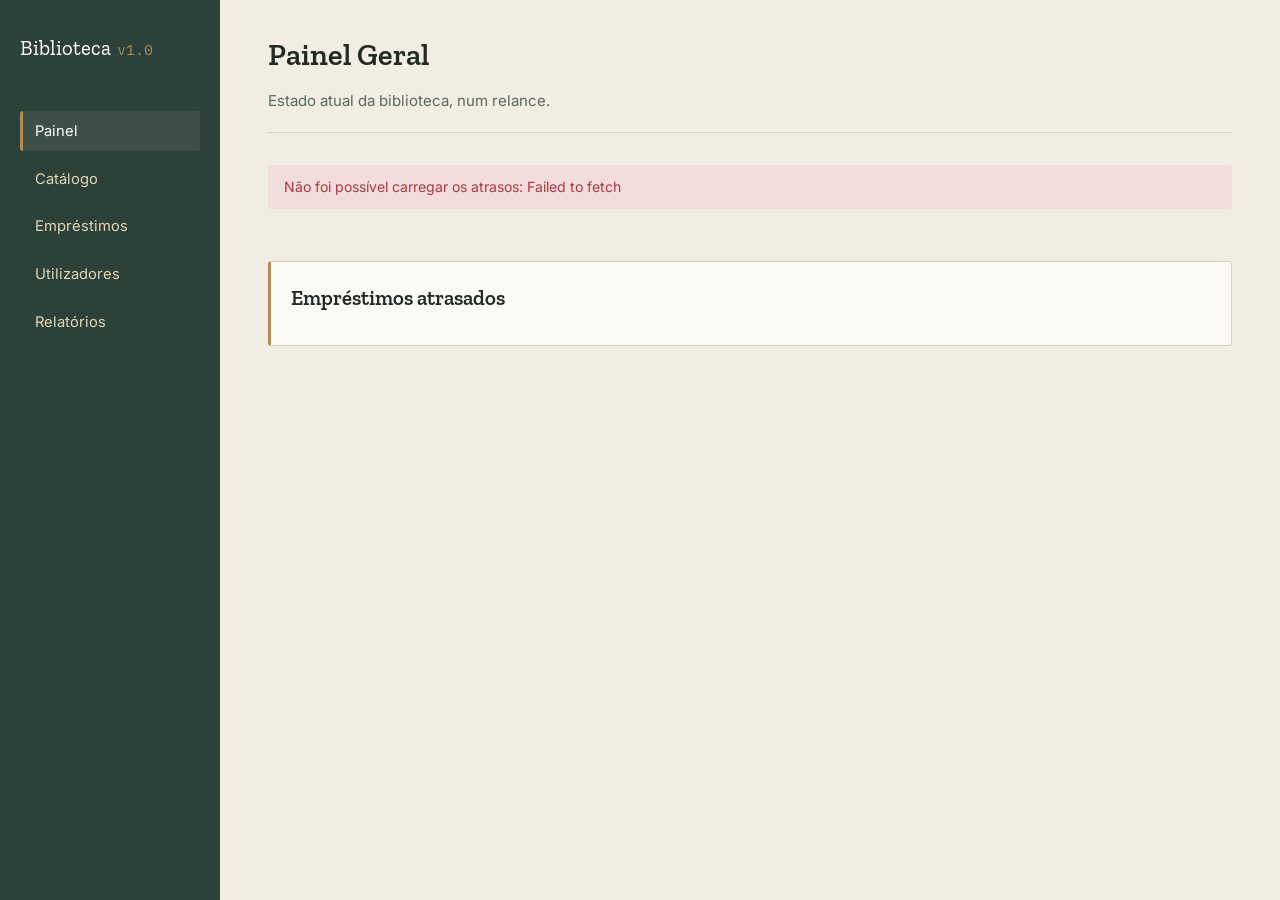
<file: index.html>
<!DOCTYPE html>
<html lang="pt-PT">
<head>
<meta charset="UTF-8">
<meta name="viewport" content="width=device-width, initial-scale=1.0">
<title>Biblioteca — Painel</title>
<link rel="stylesheet" href="style.css">
<link rel="manifest" href="manifest.json">
<meta name="theme-color" content="#2C4137">
<link rel="apple-touch-icon" href="icon-180.png">
<link rel="icon" type="image/png" href="favicon-32.png">
</head>
<body>
<div class="app-shell">

  <nav class="sidebar">
    <div class="sidebar__brand">Biblioteca <span>v1.0</span></div>
    <ul class="sidebar__nav">
      <li><a href="index.html">Painel</a></li>
      <li><a href="catalogo.html">Catálogo</a></li>
      <li><a href="emprestimos.html">Empréstimos</a></li>
      <li><a href="utilizadores.html">Utilizadores</a></li>
      <li><a href="relatorios.html">Relatórios</a></li>
    </ul>
  </nav>

  <main class="main">
    <div class="page-header">
      <div>
        <h1>Painel Geral</h1>
        <p>Estado atual da biblioteca, num relance.</p>
      </div>
    </div>

    <div id="mensagem"></div>
    <div id="stats" class="stat-grid">
      <p class="loading">A carregar estatísticas…</p>
    </div>

    <div class="card">
      <h2>Empréstimos atrasados</h2>
      <div id="atrasados-lista">
        <p class="loading">A carregar…</p>
      </div>
    </div>

  </main>
</div>

<script src="api.js"></script>
<script src="pwa.js"></script>
<script src="dashboard.js"></script>
</body>
</html>
</file>
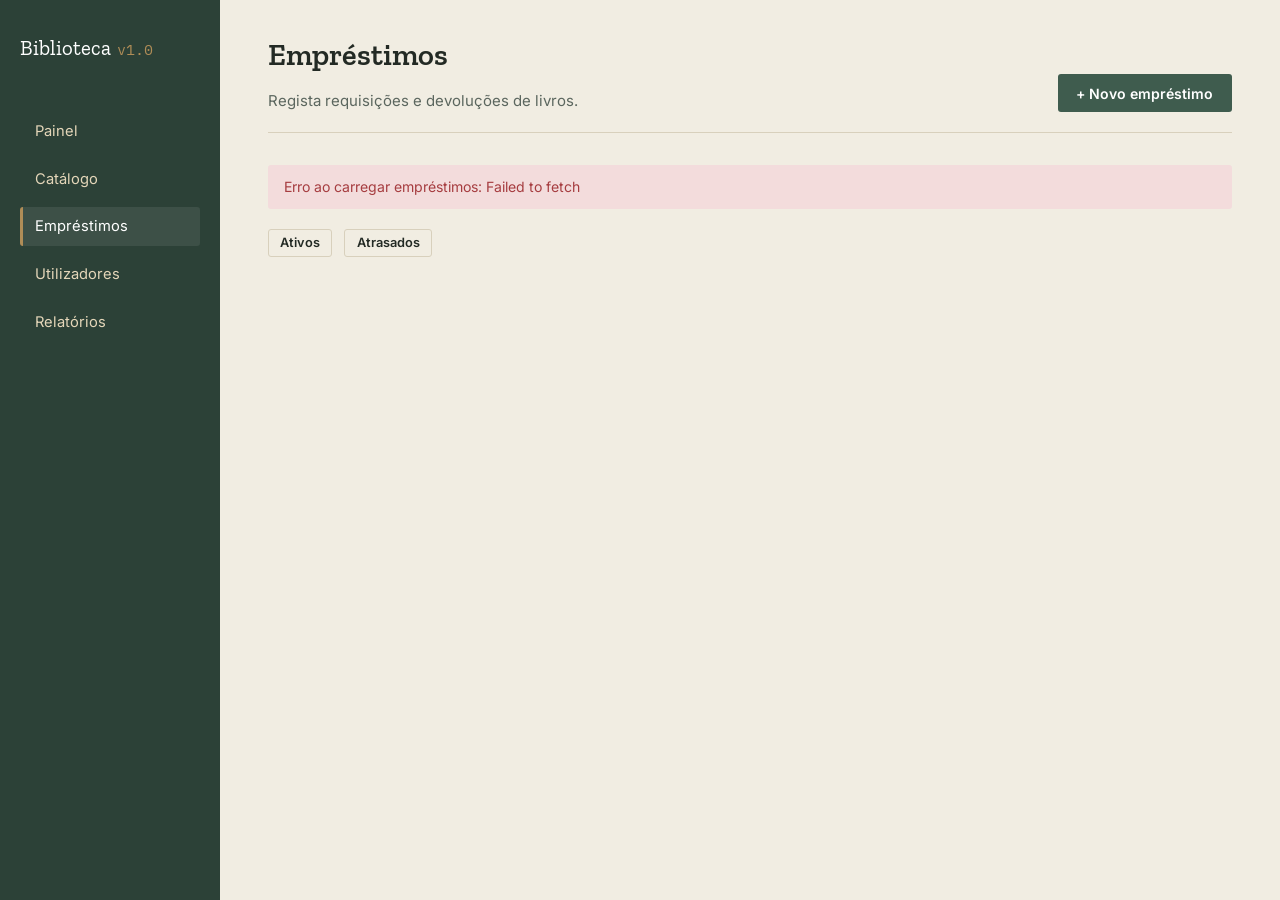
<file: emprestimos.html>
<!DOCTYPE html>
<html lang="pt-PT">
<head>
<meta charset="UTF-8">
<meta name="viewport" content="width=device-width, initial-scale=1.0">
<title>Biblioteca — Empréstimos</title>
<link rel="stylesheet" href="style.css">
<link rel="manifest" href="manifest.json">
<meta name="theme-color" content="#2C4137">
<link rel="apple-touch-icon" href="icon-180.png">
<link rel="icon" type="image/png" href="favicon-32.png">
</head>
<body>
<div class="app-shell">

  <nav class="sidebar">
    <div class="sidebar__brand">Biblioteca <span>v1.0</span></div>
    <ul class="sidebar__nav">
      <li><a href="index.html">Painel</a></li>
      <li><a href="catalogo.html">Catálogo</a></li>
      <li><a href="emprestimos.html">Empréstimos</a></li>
      <li><a href="utilizadores.html">Utilizadores</a></li>
      <li><a href="relatorios.html">Relatórios</a></li>
    </ul>
  </nav>

  <main class="main">
    <div class="page-header">
      <div>
        <h1>Empréstimos</h1>
        <p>Regista requisições e devoluções de livros.</p>
      </div>
      <button class="btn" id="btn-mostrar-form">+ Novo empréstimo</button>
    </div>

    <div id="mensagem"></div>

    <div class="card" id="form-emprestimo-card" style="display:none;">
      <h2>Registar empréstimo</h2>
      <form id="form-emprestimo">
        <div class="form-row">
          <div class="field">
            <label for="emp-livro">Livro *</label>
            <select id="emp-livro" required></select>
          </div>
          <div class="field">
            <label for="emp-utilizador">Utilizador *</label>
            <select id="emp-utilizador" required></select>
          </div>
        </div>
        <div class="toolbar">
          <button type="submit" class="btn">Confirmar empréstimo</button>
          <button type="button" class="btn secundario" id="btn-cancelar-form">Cancelar</button>
        </div>
      </form>
    </div>

    <div class="toolbar">
      <button class="btn secundario pequeno active-filter" data-filtro="ativos" id="btn-filtro-ativos">Ativos</button>
      <button class="btn secundario pequeno" data-filtro="atrasados" id="btn-filtro-atrasados">Atrasados</button>
    </div>

    <div id="lista-emprestimos">
      <p class="loading">A carregar…</p>
    </div>

  </main>
</div>

<script src="api.js"></script>
<script src="pwa.js"></script>
<script src="emprestimos.js"></script>
</body>
</html>
</file>
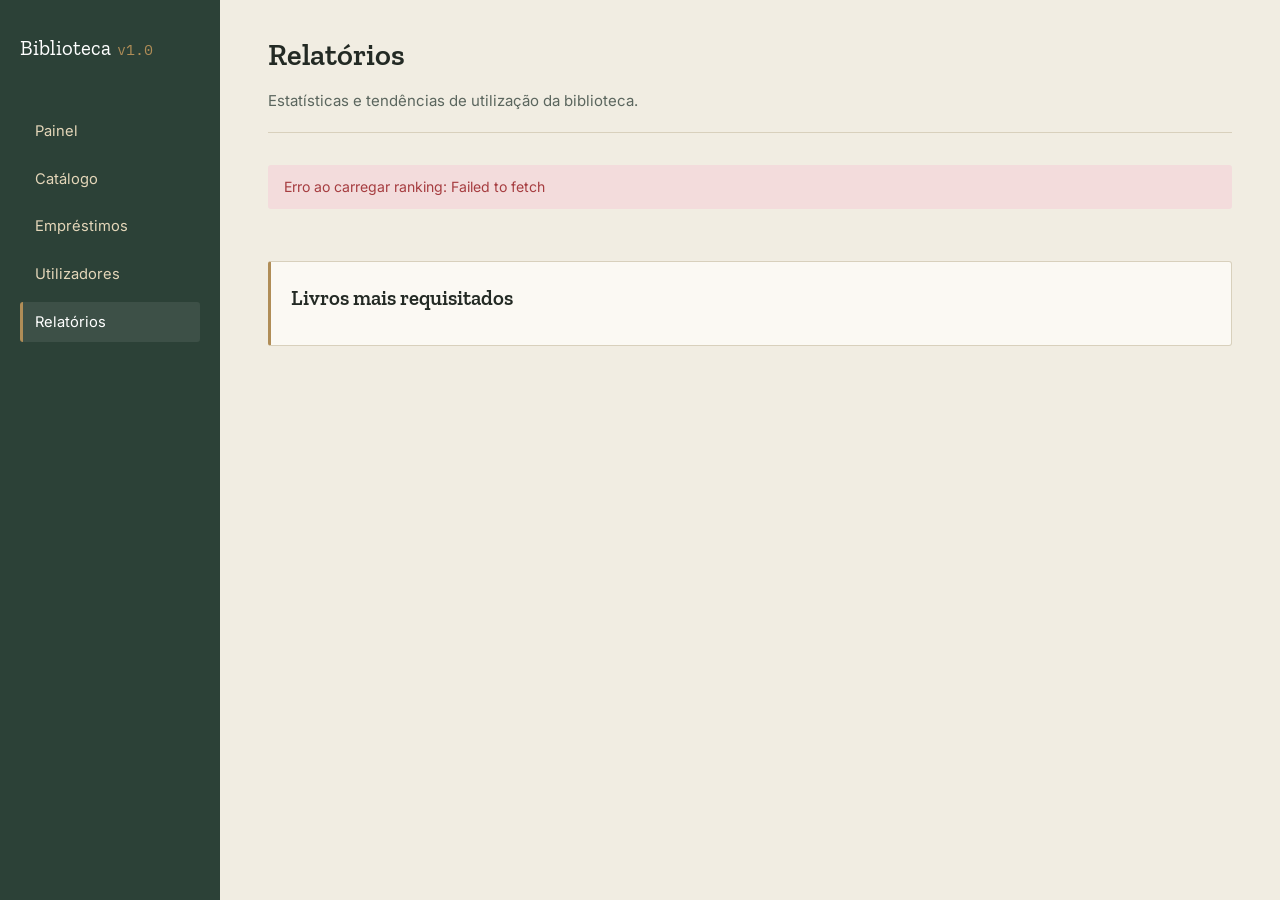
<file: relatorios.html>
<!DOCTYPE html>
<html lang="pt-PT">
<head>
<meta charset="UTF-8">
<meta name="viewport" content="width=device-width, initial-scale=1.0">
<title>Biblioteca — Relatórios</title>
<link rel="stylesheet" href="style.css">
<link rel="manifest" href="manifest.json">
<meta name="theme-color" content="#2C4137">
<link rel="apple-touch-icon" href="icon-180.png">
<link rel="icon" type="image/png" href="favicon-32.png">
</head>
<body>
<div class="app-shell">

  <nav class="sidebar">
    <div class="sidebar__brand">Biblioteca <span>v1.0</span></div>
    <ul class="sidebar__nav">
      <li><a href="index.html">Painel</a></li>
      <li><a href="catalogo.html">Catálogo</a></li>
      <li><a href="emprestimos.html">Empréstimos</a></li>
      <li><a href="utilizadores.html">Utilizadores</a></li>
      <li><a href="relatorios.html">Relatórios</a></li>
    </ul>
  </nav>

  <main class="main">
    <div class="page-header">
      <div>
        <h1>Relatórios</h1>
        <p>Estatísticas e tendências de utilização da biblioteca.</p>
      </div>
    </div>

    <div id="mensagem"></div>

    <div id="stats" class="stat-grid">
      <p class="loading">A carregar…</p>
    </div>

    <div class="card">
      <h2>Livros mais requisitados</h2>
      <div id="lista-populares">
        <p class="loading">A carregar…</p>
      </div>
    </div>

  </main>
</div>

<script src="api.js"></script>
<script src="pwa.js"></script>
<script src="relatorios.js"></script>
</body>
</html>
</file>
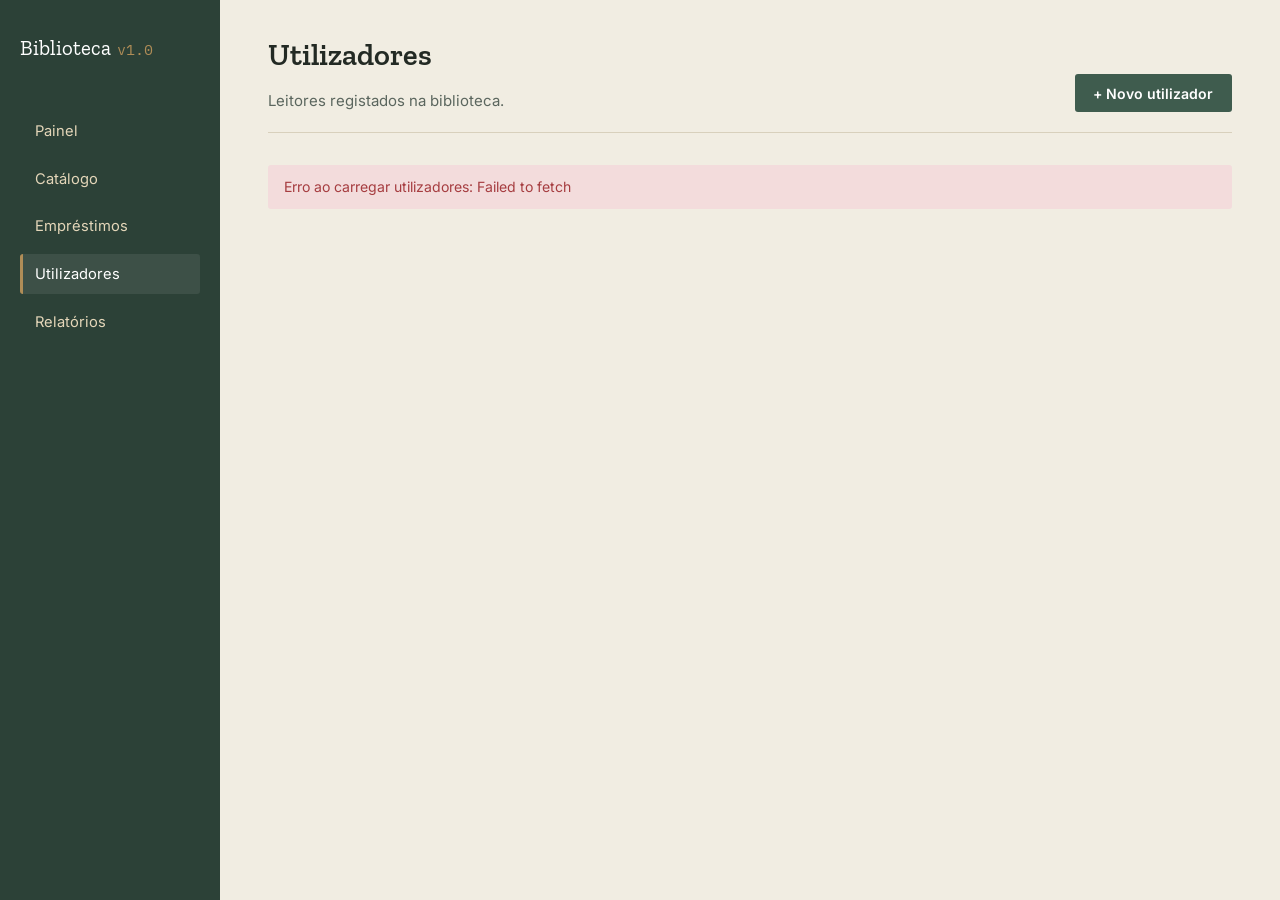
<file: utilizadores.html>
<!DOCTYPE html>
<html lang="pt-PT">
<head>
<meta charset="UTF-8">
<meta name="viewport" content="width=device-width, initial-scale=1.0">
<title>Biblioteca — Utilizadores</title>
<link rel="stylesheet" href="style.css">
<link rel="manifest" href="manifest.json">
<meta name="theme-color" content="#2C4137">
<link rel="apple-touch-icon" href="icon-180.png">
<link rel="icon" type="image/png" href="favicon-32.png">
</head>
<body>
<div class="app-shell">

  <nav class="sidebar">
    <div class="sidebar__brand">Biblioteca <span>v1.0</span></div>
    <ul class="sidebar__nav">
      <li><a href="index.html">Painel</a></li>
      <li><a href="catalogo.html">Catálogo</a></li>
      <li><a href="emprestimos.html">Empréstimos</a></li>
      <li><a href="utilizadores.html">Utilizadores</a></li>
      <li><a href="relatorios.html">Relatórios</a></li>
    </ul>
  </nav>

  <main class="main">
    <div class="page-header">
      <div>
        <h1>Utilizadores</h1>
        <p>Leitores registados na biblioteca.</p>
      </div>
      <button class="btn" id="btn-mostrar-form">+ Novo utilizador</button>
    </div>

    <div id="mensagem"></div>

    <div class="card" id="form-utilizador-card" style="display:none;">
      <h2>Adicionar utilizador</h2>
      <form id="form-utilizador">
        <div class="form-row">
          <div class="field">
            <label for="user-nome">Nome *</label>
            <input type="text" id="user-nome" required>
          </div>
          <div class="field">
            <label for="user-email">Email *</label>
            <input type="email" id="user-email" required>
          </div>
          <div class="field">
            <label for="user-tipo">Tipo</label>
            <select id="user-tipo">
              <option value="aluno">Aluno</option>
              <option value="professor">Professor</option>
              <option value="staff">Staff</option>
            </select>
          </div>
        </div>
        <div class="toolbar">
          <button type="submit" class="btn">Guardar</button>
          <button type="button" class="btn secundario" id="btn-cancelar-form">Cancelar</button>
        </div>
      </form>
    </div>

    <div id="lista-utilizadores">
      <p class="loading">A carregar…</p>
    </div>

  </main>
</div>

<script src="api.js"></script>
<script src="pwa.js"></script>
<script src="utilizadores.js"></script>
</body>
</html>
</file>
<file: style.css>
/* ============================================================
   SISTEMA DE GESTÃO DE BIBLIOTECA — Design Tokens & Componentes
   ============================================================ */

@import url('https://fonts.googleapis.com/css2?family=Zilla+Slab:wght@400;600;700&family=Inter:wght@400;500;600&family=IBM+Plex+Mono:wght@400;500&display=swap');

:root {
  /* Paleta */
  --color-paper: #F1EDE2;
  --color-card: #FBF9F3;
  --color-ink: #232A24;
  --color-ink-soft: #5B665E;
  --color-forest: #3F5C4E;
  --color-forest-dark: #2C4137;
  --color-brass: #B08D57;
  --color-brass-soft: #E4D6B9;
  --color-alert: #A63D40;
  --color-line: #D8D0BC;

  /* Tipografia */
  --font-display: 'Zilla Slab', serif;
  --font-body: 'Inter', -apple-system, sans-serif;
  --font-mono: 'IBM Plex Mono', monospace;

  /* Espaçamento */
  --space-xs: 0.5rem;
  --space-sm: 0.75rem;
  --space-md: 1.25rem;
  --space-lg: 2rem;
  --space-xl: 3rem;

  --radius: 3px;
  --sidebar-width: 220px;
}

* { box-sizing: border-box; }

body {
  margin: 0;
  font-family: var(--font-body);
  background: var(--color-paper);
  color: var(--color-ink);
  font-size: 15px;
  line-height: 1.5;
}

h1, h2, h3 { font-family: var(--font-display); font-weight: 600; margin: 0 0 var(--space-sm); }
h1 { font-size: 1.9rem; }
h2 { font-size: 1.3rem; }
h3 { font-size: 1.05rem; }

code, .mono { font-family: var(--font-mono); }

a { color: var(--color-forest-dark); }

/* ---------- Layout geral ---------- */
.app-shell {
  display: flex;
  min-height: 100vh;
}

.sidebar {
  width: var(--sidebar-width);
  background: var(--color-forest-dark);
  color: var(--color-brass-soft);
  padding: var(--space-lg) var(--space-md);
  flex-shrink: 0;
}

.sidebar__brand {
  font-family: var(--font-display);
  font-size: 1.3rem;
  color: #fff;
  margin-bottom: var(--space-xl);
  display: flex;
  align-items: baseline;
  gap: 0.4rem;
}
.sidebar__brand span { color: var(--color-brass); font-size: 0.95rem; font-family: var(--font-mono); }

.sidebar__nav { list-style: none; padding: 0; margin: 0; }
.sidebar__nav li { margin-bottom: var(--space-xs); }
.sidebar__nav a {
  display: block;
  padding: 0.55rem 0.75rem;
  color: var(--color-brass-soft);
  text-decoration: none;
  border-radius: var(--radius);
  font-size: 0.92rem;
  border-left: 3px solid transparent;
}
.sidebar__nav a:hover { background: rgba(255,255,255,0.06); }
.sidebar__nav a.active {
  background: rgba(255,255,255,0.08);
  color: #fff;
  border-left-color: var(--color-brass);
}

.main {
  flex: 1;
  padding: var(--space-lg) var(--space-xl);
  max-width: 1100px;
}

.page-header {
  display: flex;
  justify-content: space-between;
  align-items: flex-end;
  margin-bottom: var(--space-lg);
  border-bottom: 1px solid var(--color-line);
  padding-bottom: var(--space-md);
}
.page-header p { color: var(--color-ink-soft); margin: 0.2rem 0 0; }

/* ---------- Cartões ---------- */
.card {
  background: var(--color-card);
  border: 1px solid var(--color-line);
  border-left: 3px solid var(--color-brass);
  border-radius: var(--radius);
  padding: var(--space-md);
  margin-bottom: var(--space-md);
}

.stat-grid {
  display: grid;
  grid-template-columns: repeat(auto-fit, minmax(160px, 1fr));
  gap: var(--space-md);
  margin-bottom: var(--space-lg);
}
.stat-card {
  background: var(--color-card);
  border: 1px solid var(--color-line);
  border-radius: var(--radius);
  padding: var(--space-md);
  text-align: left;
}
.stat-card .valor {
  font-family: var(--font-display);
  font-size: 2rem;
  color: var(--color-forest-dark);
  display: block;
  line-height: 1;
  margin-bottom: 0.25rem;
}
.stat-card .rotulo {
  font-size: 0.78rem;
  color: var(--color-ink-soft);
  text-transform: uppercase;
  letter-spacing: 0.04em;
}
.stat-card.alerta .valor { color: var(--color-alert); }

/* ---------- Formulários ---------- */
.form-row {
  display: flex;
  gap: var(--space-md);
  flex-wrap: wrap;
  margin-bottom: var(--space-md);
}
.field {
  display: flex;
  flex-direction: column;
  gap: 0.3rem;
  flex: 1;
  min-width: 180px;
}
.field label {
  font-size: 0.8rem;
  color: var(--color-ink-soft);
  font-weight: 500;
}
input, select {
  font-family: var(--font-body);
  font-size: 0.95rem;
  padding: 0.55rem 0.7rem;
  border: 1px solid var(--color-line);
  border-radius: var(--radius);
  background: #fff;
  color: var(--color-ink);
}
input:focus, select:focus, button:focus, a:focus {
  outline: 2px solid var(--color-forest);
  outline-offset: 1px;
}

.btn {
  font-family: var(--font-body);
  font-weight: 600;
  font-size: 0.88rem;
  padding: 0.6rem 1.1rem;
  border-radius: var(--radius);
  border: 1px solid transparent;
  cursor: pointer;
  background: var(--color-forest);
  color: #fff;
}
.btn:hover { background: var(--color-forest-dark); }
.btn.secundario {
  background: transparent;
  border-color: var(--color-line);
  color: var(--color-ink);
}
.btn.secundario:hover { background: var(--color-brass-soft); }
.btn.perigo { background: var(--color-alert); }
.btn.perigo:hover { background: #832e30; }
.btn.pequeno { padding: 0.35rem 0.7rem; font-size: 0.8rem; }

/* ---------- Tabelas ---------- */
table { width: 100%; border-collapse: collapse; }
th, td {
  text-align: left;
  padding: 0.65rem 0.6rem;
  border-bottom: 1px solid var(--color-line);
  font-size: 0.9rem;
}
th {
  font-size: 0.75rem;
  text-transform: uppercase;
  letter-spacing: 0.04em;
  color: var(--color-ink-soft);
  font-weight: 600;
}
tr:hover td { background: rgba(176, 141, 87, 0.06); }

/* ---------- Elemento de assinatura: carimbo de estado ---------- */
.carimbo {
  display: inline-flex;
  align-items: center;
  justify-content: center;
  width: 74px;
  height: 74px;
  border-radius: 50%;
  border: 2px dashed currentColor;
  font-family: var(--font-mono);
  font-size: 0.62rem;
  text-transform: uppercase;
  letter-spacing: 0.03em;
  text-align: center;
  transform: rotate(-7deg);
  line-height: 1.15;
  padding: 4px;
  flex-shrink: 0;
}
.carimbo--ativo { color: var(--color-forest); }
.carimbo--atrasado { color: var(--color-alert); transform: rotate(6deg); }
.carimbo--devolvido { color: var(--color-ink-soft); opacity: 0.7; }

.etiqueta {
  display: inline-block;
  font-family: var(--font-mono);
  font-size: 0.72rem;
  padding: 0.15rem 0.5rem;
  border-radius: 2px;
  background: var(--color-brass-soft);
  color: var(--color-forest-dark);
}
.etiqueta.atrasado { background: #F3DCDC; color: var(--color-alert); }

/* ---------- Utilitários ---------- */
.msg {
  padding: 0.7rem 1rem;
  border-radius: var(--radius);
  font-size: 0.88rem;
  margin-bottom: var(--space-md);
}
.msg.sucesso { background: #DEE9E2; color: var(--color-forest-dark); }
.msg.erro { background: #F3DCDC; color: var(--color-alert); }
.msg.info { background: var(--color-brass-soft); color: var(--color-ink); }

.vazio {
  text-align: center;
  padding: var(--space-xl) var(--space-md);
  color: var(--color-ink-soft);
}

.toolbar {
  display: flex;
  gap: var(--space-sm);
  align-items: center;
  margin-bottom: var(--space-md);
  flex-wrap: wrap;
}

.loading { color: var(--color-ink-soft); font-style: italic; }

/* ---------- Instalação PWA ---------- */
.btn-instalar {
  width: 100%;
  display: flex;
  align-items: center;
  justify-content: center;
  gap: 0.5rem;
  font-family: var(--font-body);
  font-weight: 600;
  font-size: 0.85rem;
  padding: 0.6rem 0.75rem;
  border-radius: var(--radius);
  border: 1px dashed var(--color-brass);
  background: transparent;
  color: var(--color-brass-soft);
  cursor: pointer;
}
.btn-instalar:hover { background: rgba(176, 141, 87, 0.12); }
.btn-instalar__icone { color: var(--color-brass); }

/* ---------- Scanner de código de barras ---------- */
.scanner-viewport {
  width: 100%;
  max-width: 420px;
  margin: 0 auto var(--space-md);
  border: 2px dashed var(--color-brass);
  border-radius: var(--radius);
  overflow: hidden;
  background: #000;
  min-height: 260px;
}
.scanner-viewport video { border-radius: var(--radius); }

@media (max-width: 780px) {
  .app-shell { flex-direction: column; }

  .sidebar {
    width: 100%;
    padding: var(--space-sm) var(--space-md);
    display: flex;
    align-items: center;
    flex-wrap: wrap;
    gap: 0.5rem 1rem;
  }

  .sidebar__brand {
    margin-bottom: 0;
    font-size: 1.1rem;
    width: 100%;
  }

  .sidebar__nav {
    display: flex;
    flex-wrap: wrap;
    gap: 0.4rem;
    flex: 1;
  }
  .sidebar__nav li { margin-bottom: 0; }
  .sidebar__nav a {
    padding: 0.4rem 0.65rem;
    font-size: 0.85rem;
    border-left: none;
    border-bottom: 2px solid transparent;
    border-radius: var(--radius);
  }
  .sidebar__nav a.active { border-bottom-color: var(--color-brass); }

  /* O botão de instalar PWA fica também na linha horizontal, não empilhado */
  .sidebar__nav li:has(.btn-instalar) {
    width: auto;
    margin-top: 0;
  }
  .btn-instalar {
    width: auto;
    padding: 0.4rem 0.7rem;
    font-size: 0.78rem;
  }

  .main { padding: var(--space-md); }
}
</file>
